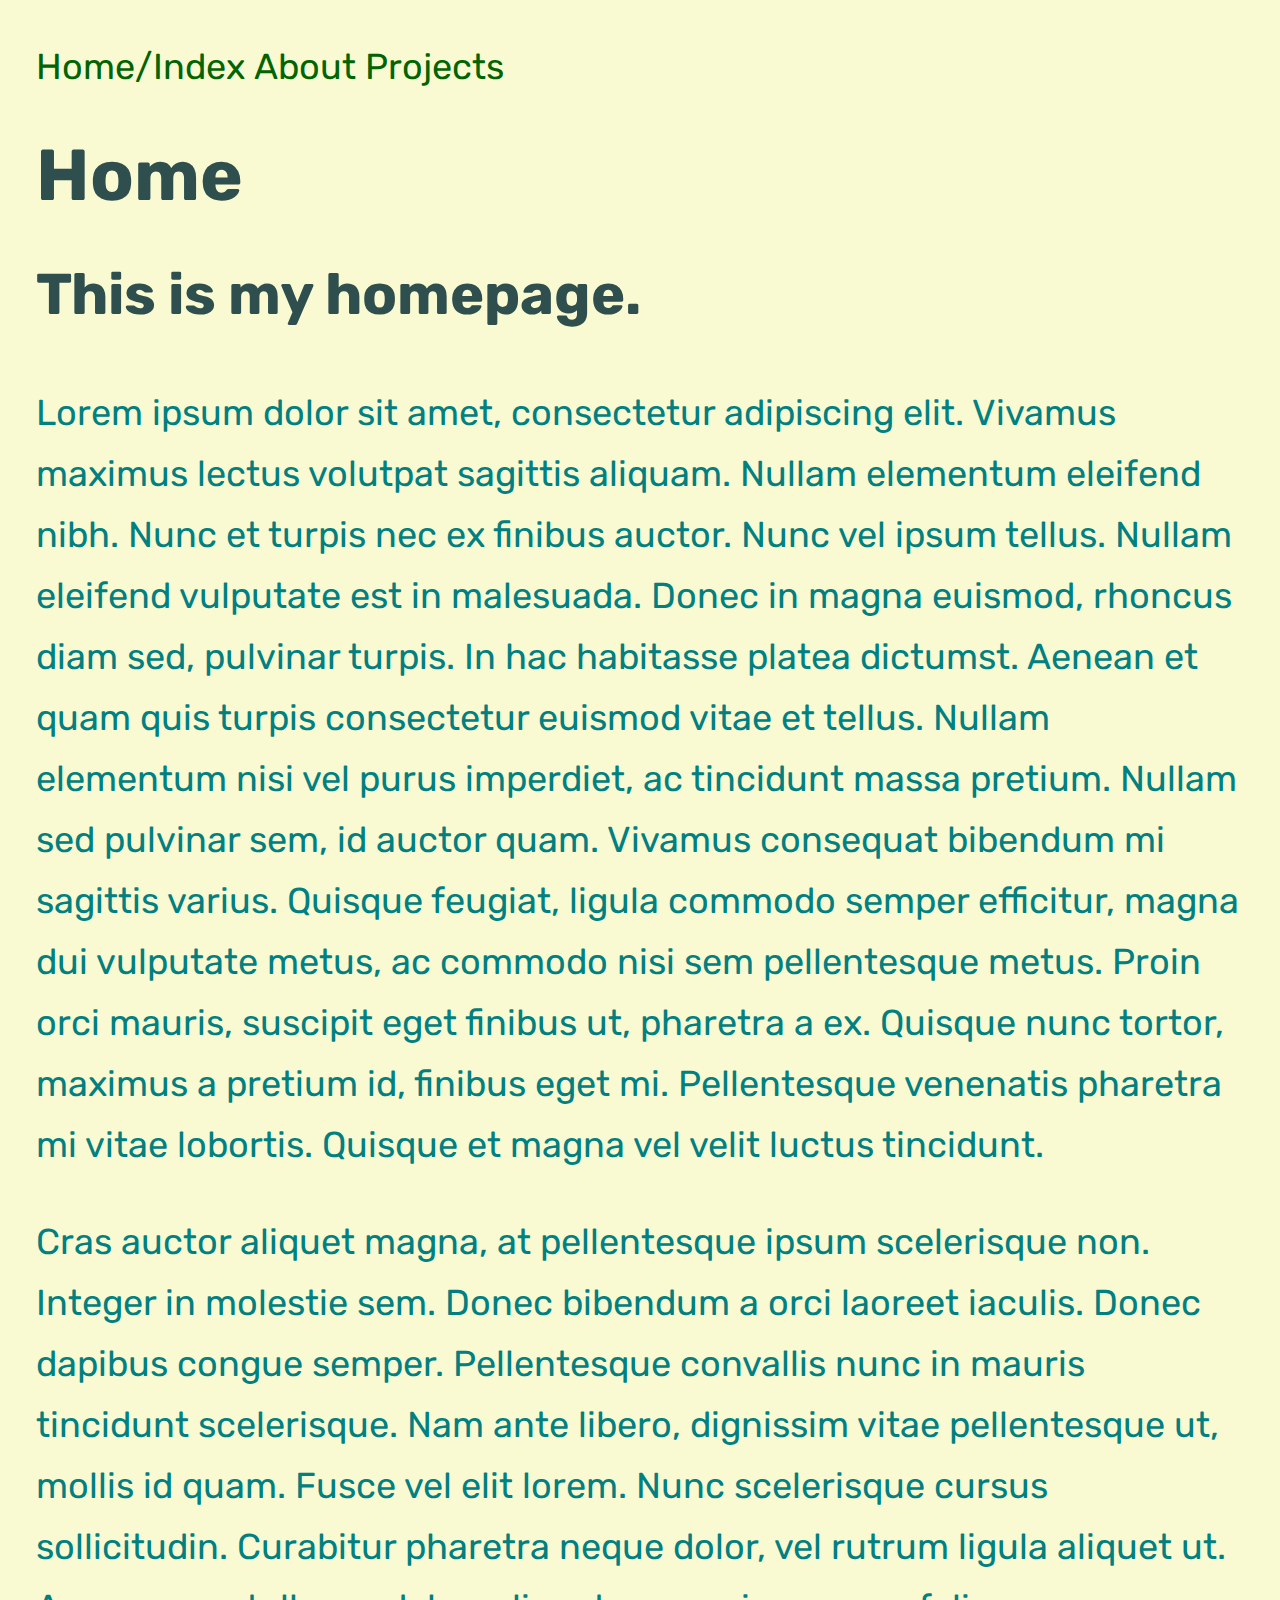
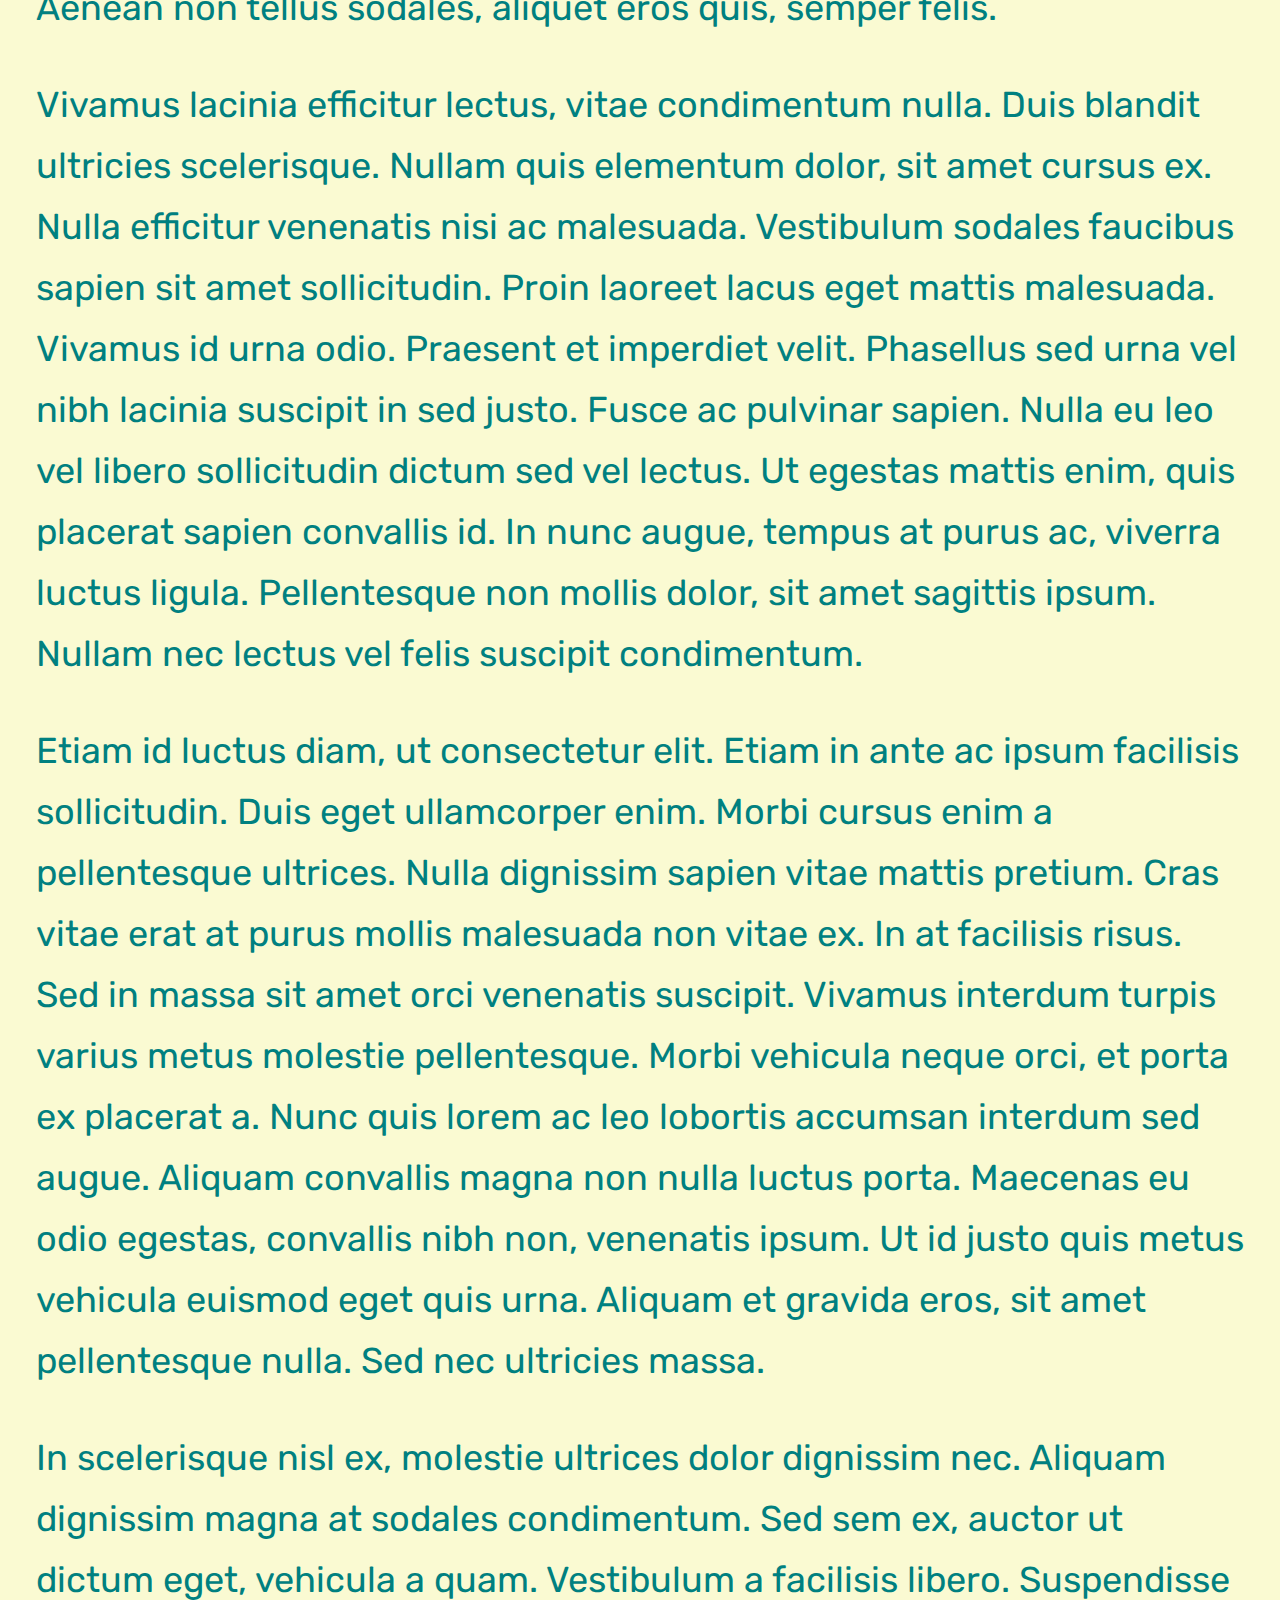
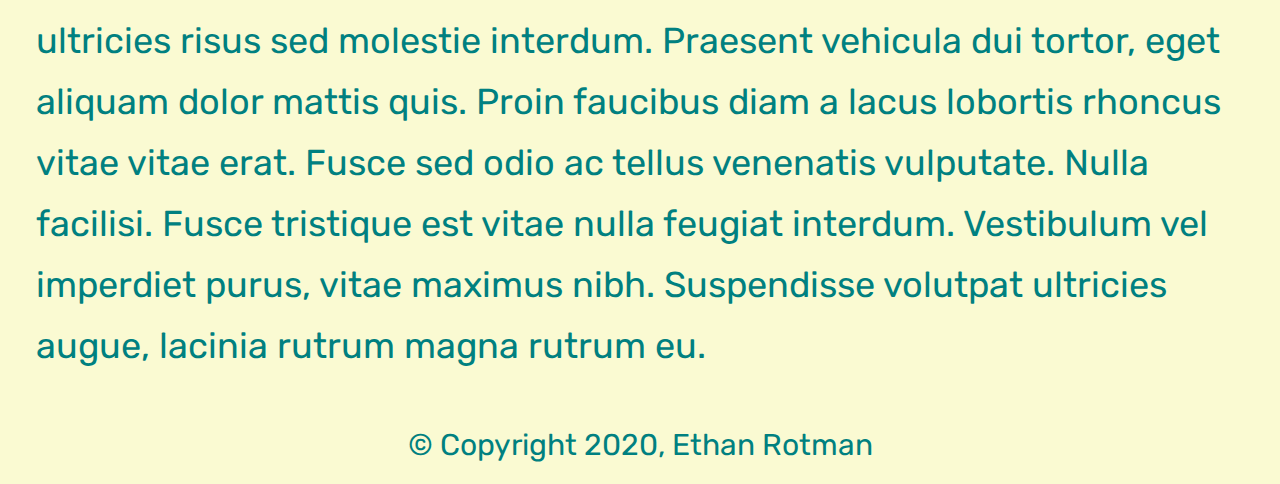
<file: index.html>
<!DOCTYPE html>
<html lang="en">
<head>
    <meta charset="UTF-8">
    <title>Home</title>
    <link href="css/style.css" rel="stylesheet" type="text/css">
    <link href="https://fonts.googleapis.com/css2?family=Rubik:wght@400;500;700;900&display=swap&effect=anaglyph" rel="stylesheet">
</head>
<body>
    <div id="wrapper">
        <header>
            <menu>
                <li><a href="index.html">Home/Index</a></li>
                <li><a href="about.html">About</a></li>
                <li><a href="projects/index.html">Projects</a></li>
            </menu>
        </header>
        <main>
            <h1>Home</h1>
            <h3>
                This is my homepage.
            </h3>
            <p>
                Lorem ipsum dolor sit amet, consectetur adipiscing elit. Vivamus maximus lectus volutpat sagittis aliquam.
                Nullam elementum eleifend nibh. Nunc et turpis nec ex finibus auctor. Nunc vel ipsum tellus. Nullam eleifend
                vulputate est in malesuada. Donec in magna euismod, rhoncus diam sed, pulvinar turpis. In hac habitasse platea
                dictumst. Aenean et quam quis turpis consectetur euismod vitae et tellus. Nullam elementum nisi vel purus
                imperdiet, ac tincidunt massa pretium. Nullam sed pulvinar sem, id auctor quam. Vivamus consequat bibendum mi
                sagittis varius. Quisque feugiat, ligula commodo semper efficitur, magna dui vulputate metus, ac commodo nisi
                sem pellentesque metus. Proin orci mauris, suscipit eget finibus ut, pharetra a ex. Quisque nunc tortor, maximus
                a pretium id, finibus eget mi. Pellentesque venenatis pharetra mi vitae lobortis. Quisque et magna vel velit
                luctus tincidunt.
            </p>
            <p>
                Cras auctor aliquet magna, at pellentesque ipsum scelerisque non. Integer in molestie sem. Donec bibendum a orci
                laoreet iaculis. Donec dapibus congue semper. Pellentesque convallis nunc in mauris tincidunt scelerisque. Nam
                ante libero, dignissim vitae pellentesque ut, mollis id quam. Fusce vel elit lorem. Nunc scelerisque cursus
                sollicitudin. Curabitur pharetra neque dolor, vel rutrum ligula aliquet ut. Aenean non tellus sodales, aliquet
                eros quis, semper felis.
            </p>
            <p>
                Vivamus lacinia efficitur lectus, vitae condimentum nulla. Duis blandit ultricies scelerisque. Nullam quis
                elementum dolor, sit amet cursus ex. Nulla efficitur venenatis nisi ac malesuada. Vestibulum sodales faucibus
                sapien sit amet sollicitudin. Proin laoreet lacus eget mattis malesuada. Vivamus id urna odio. Praesent et
                imperdiet velit. Phasellus sed urna vel nibh lacinia suscipit in sed justo. Fusce ac pulvinar sapien. Nulla eu
                leo vel libero sollicitudin dictum sed vel lectus. Ut egestas mattis enim, quis placerat sapien convallis id. In
                nunc augue, tempus at purus ac, viverra luctus ligula. Pellentesque non mollis dolor, sit amet sagittis ipsum.
                Nullam nec lectus vel felis suscipit condimentum.
            </p>
            <p>
                Etiam id luctus diam, ut consectetur elit. Etiam in ante ac ipsum facilisis sollicitudin. Duis eget ullamcorper
                enim. Morbi cursus enim a pellentesque ultrices. Nulla dignissim sapien vitae mattis pretium. Cras vitae erat at
                purus mollis malesuada non vitae ex. In at facilisis risus. Sed in massa sit amet orci venenatis suscipit.
                Vivamus interdum turpis varius metus molestie pellentesque. Morbi vehicula neque orci, et porta ex placerat a.
                Nunc quis lorem ac leo lobortis accumsan interdum sed augue. Aliquam convallis magna non nulla luctus porta.
                Maecenas eu odio egestas, convallis nibh non, venenatis ipsum. Ut id justo quis metus vehicula euismod eget quis
                urna. Aliquam et gravida eros, sit amet pellentesque nulla. Sed nec ultricies massa.
            </p>
            <p>
                In scelerisque nisl ex, molestie ultrices dolor dignissim nec. Aliquam dignissim magna at sodales condimentum.
                Sed sem ex, auctor ut dictum eget, vehicula a quam. Vestibulum a facilisis libero. Suspendisse ultricies risus
                sed molestie interdum. Praesent vehicula dui tortor, eget aliquam dolor mattis quis. Proin faucibus diam a lacus
                lobortis rhoncus vitae vitae erat. Fusce sed odio ac tellus venenatis vulputate. Nulla facilisi. Fusce tristique
                est vitae nulla feugiat interdum. Vestibulum vel imperdiet purus, vitae maximus nibh. Suspendisse volutpat
                ultricies augue, lacinia rutrum magna rutrum eu.
            </p>
        </main>
        <footer>
            <small>&copy; Copyright 2020, Ethan Rotman</small>
        </footer>
    </div>
</body>
</html>
</file>
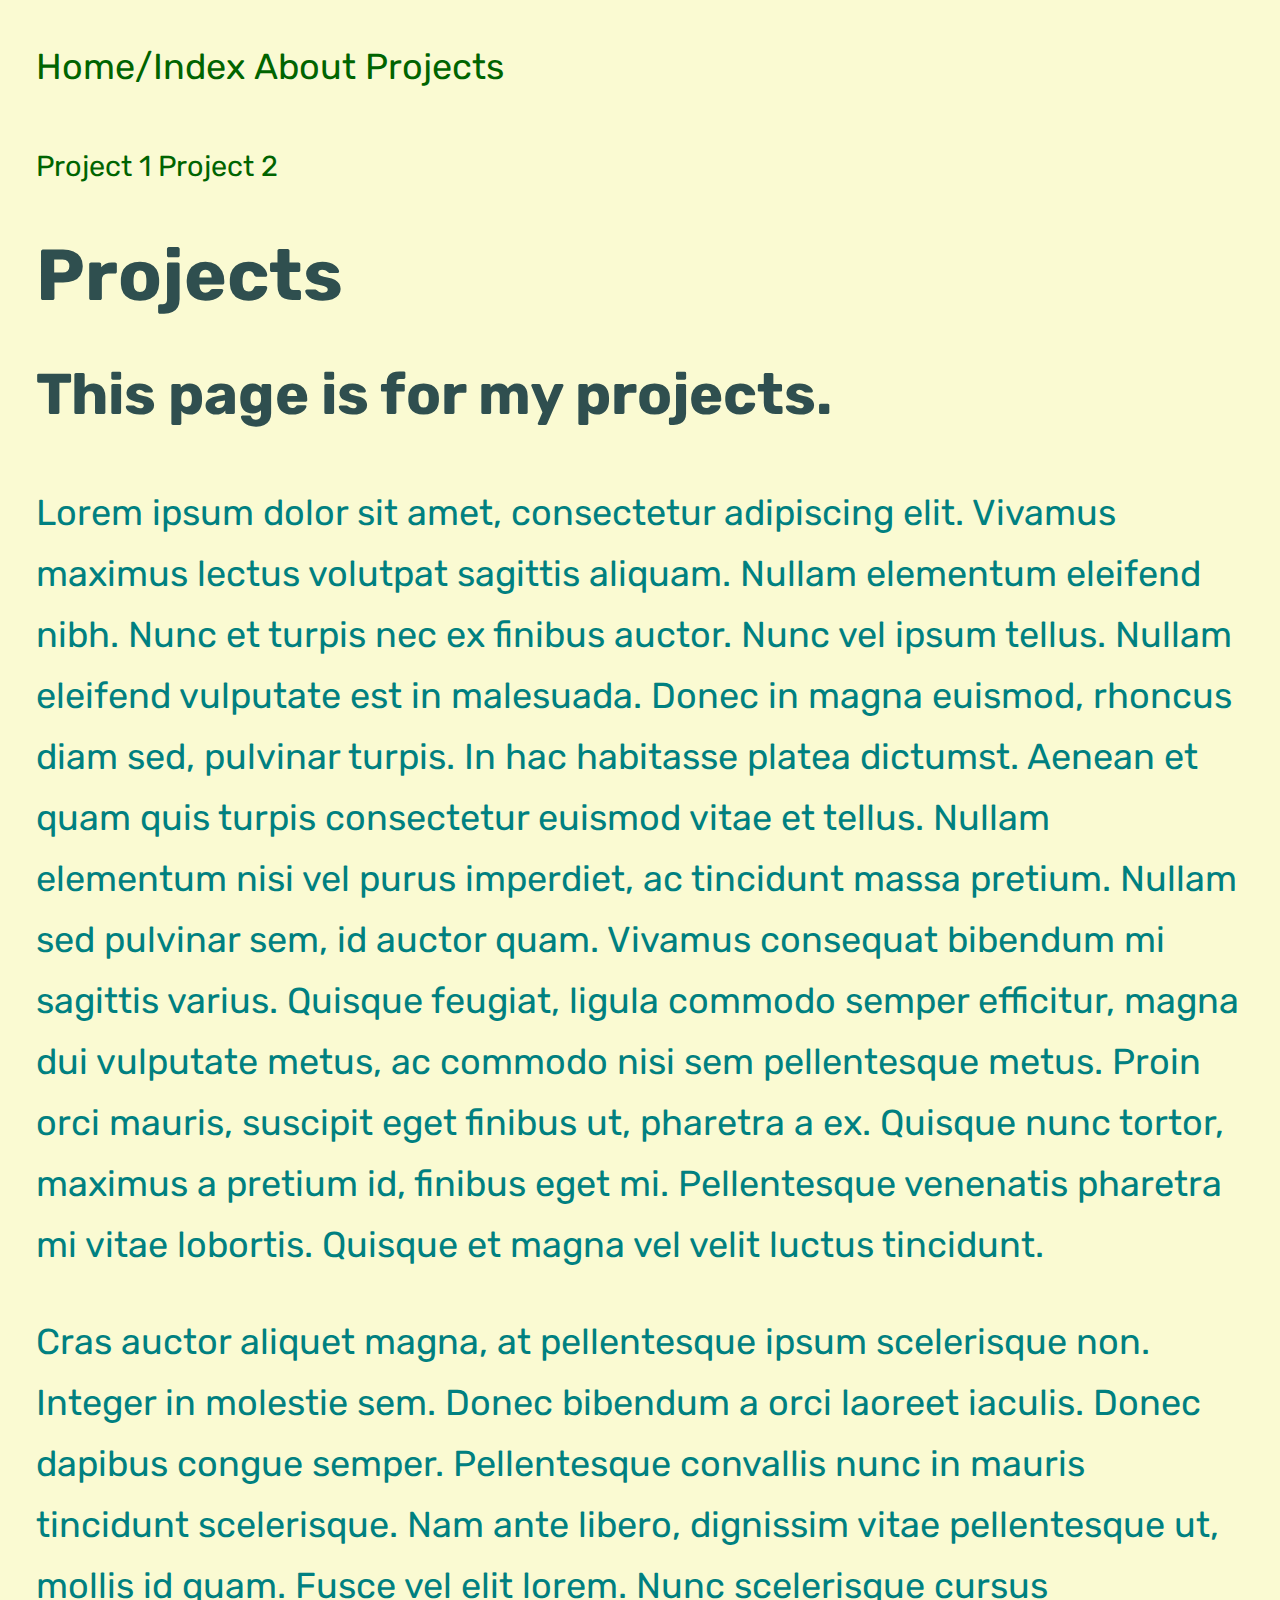
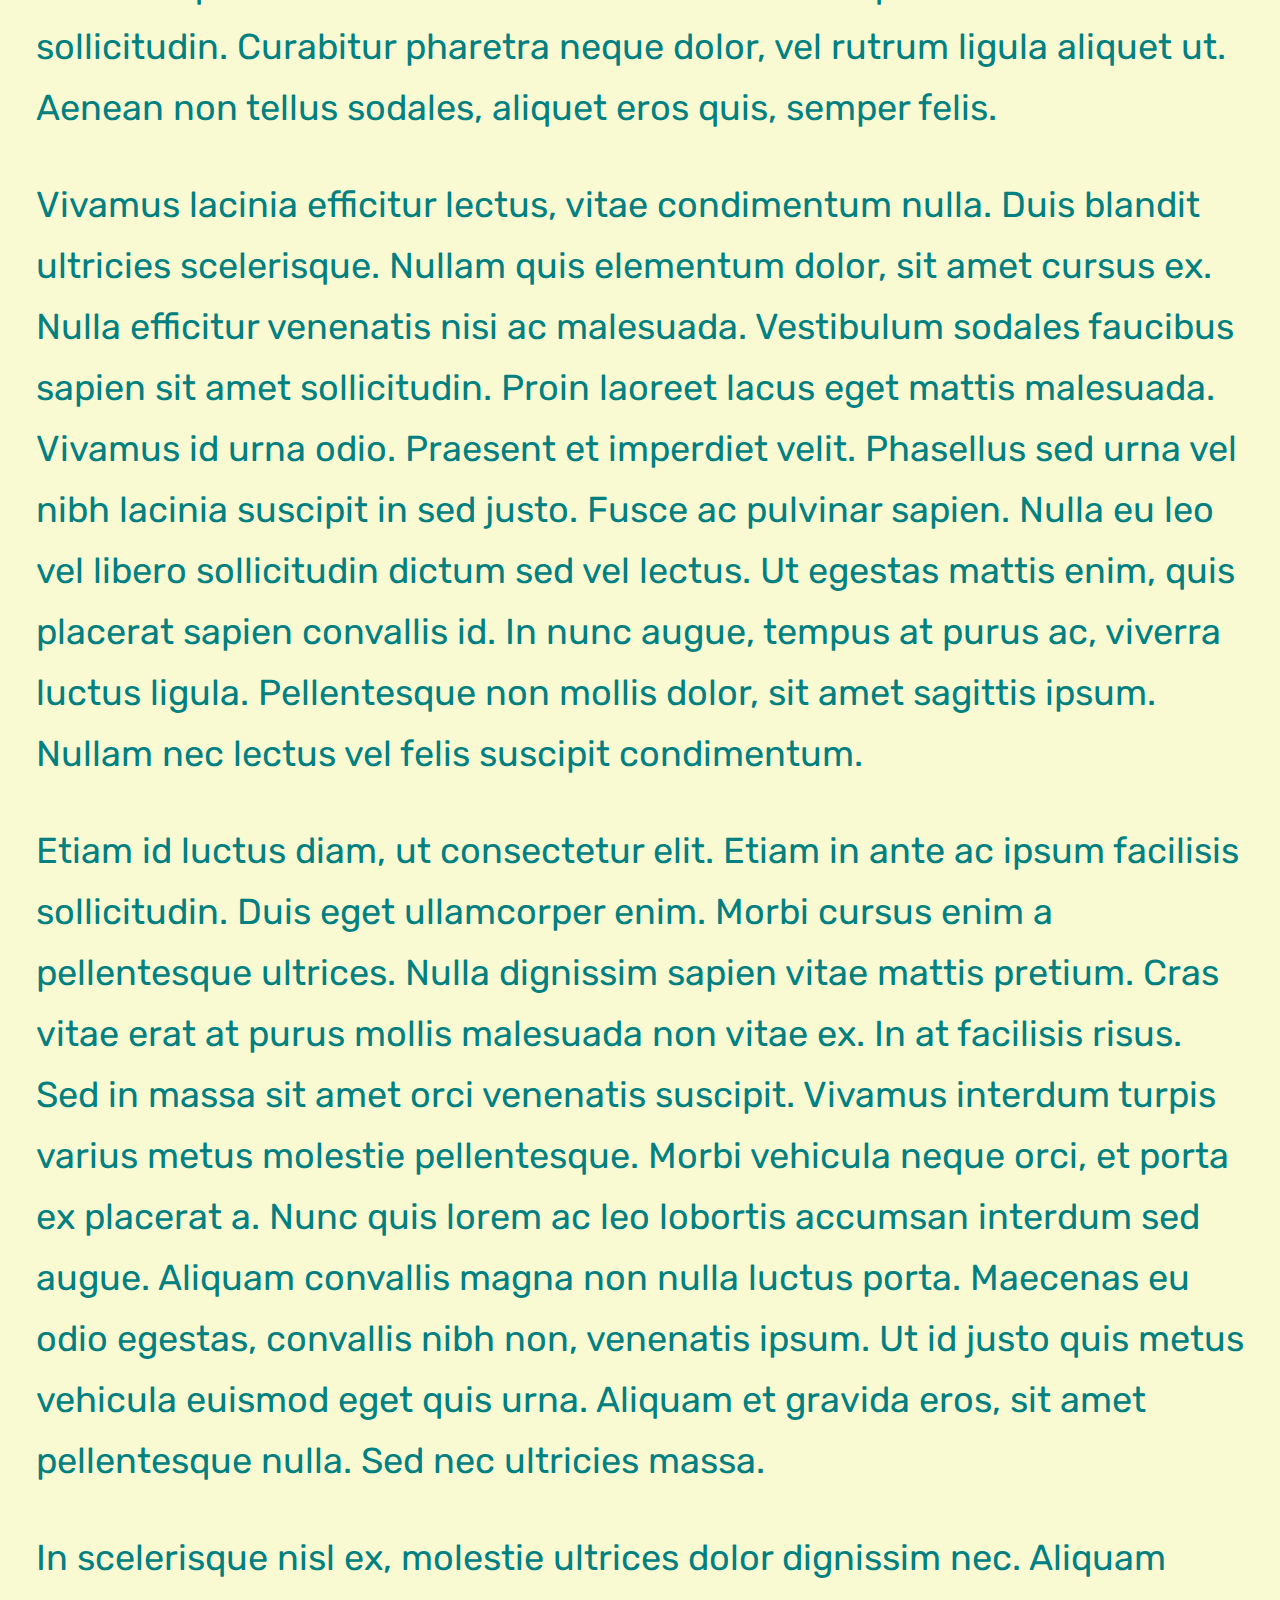
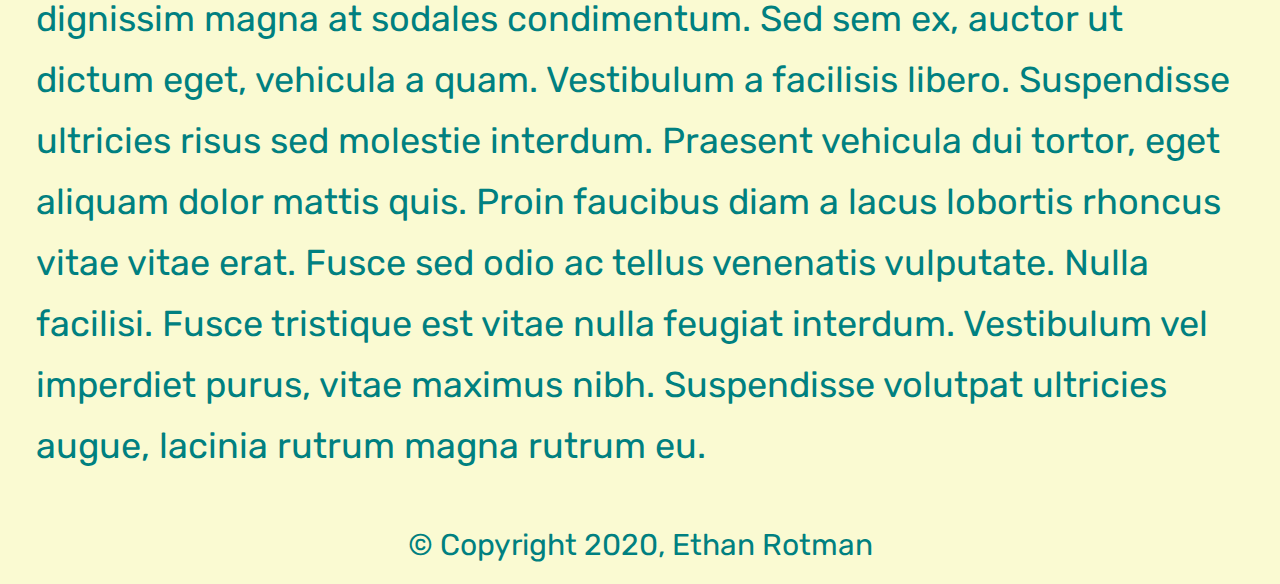
<file: projects/index.html>
<!DOCTYPE html>
<html lang="en">
<head>
    <meta charset="UTF-8">
    <title>Projects</title>
    <link href="../css/style.css" rel="stylesheet" type="text/css">
    <link href="https://fonts.googleapis.com/css2?family=Rubik:wght@400;500;700;900&display=swap" rel="stylesheet">
</head>
<body>
    <div id="wrapper">
        <header>
            <menu>
                <li><a href="../index.html">Home/Index</a></li>
                <li><a href="../about.html">About</a></li>
                <li><a href="index.html">Projects</a></li>
            </menu>
            <menu2>
                <li><a href="project1.html">Project 1</a></li>
                <li><a href="project2.html">Project 2</a></li>
            </menu2>
        </header>
        <main>
            <h1>Projects</h1>
            <h3>
                This page is for my projects.
            </h3>
            <p>
                Lorem ipsum dolor sit amet, consectetur adipiscing elit. Vivamus maximus lectus volutpat sagittis aliquam.
                Nullam elementum eleifend nibh. Nunc et turpis nec ex finibus auctor. Nunc vel ipsum tellus. Nullam eleifend
                vulputate est in malesuada. Donec in magna euismod, rhoncus diam sed, pulvinar turpis. In hac habitasse platea
                dictumst. Aenean et quam quis turpis consectetur euismod vitae et tellus. Nullam elementum nisi vel purus
                imperdiet, ac tincidunt massa pretium. Nullam sed pulvinar sem, id auctor quam. Vivamus consequat bibendum mi
                sagittis varius. Quisque feugiat, ligula commodo semper efficitur, magna dui vulputate metus, ac commodo nisi
                sem pellentesque metus. Proin orci mauris, suscipit eget finibus ut, pharetra a ex. Quisque nunc tortor, maximus
                a pretium id, finibus eget mi. Pellentesque venenatis pharetra mi vitae lobortis. Quisque et magna vel velit
                luctus tincidunt.
            </p>
            <p>
                Cras auctor aliquet magna, at pellentesque ipsum scelerisque non. Integer in molestie sem. Donec bibendum a orci
                laoreet iaculis. Donec dapibus congue semper. Pellentesque convallis nunc in mauris tincidunt scelerisque. Nam
                ante libero, dignissim vitae pellentesque ut, mollis id quam. Fusce vel elit lorem. Nunc scelerisque cursus
                sollicitudin. Curabitur pharetra neque dolor, vel rutrum ligula aliquet ut. Aenean non tellus sodales, aliquet
                eros quis, semper felis.
            </p>
            <p>
                Vivamus lacinia efficitur lectus, vitae condimentum nulla. Duis blandit ultricies scelerisque. Nullam quis
                elementum dolor, sit amet cursus ex. Nulla efficitur venenatis nisi ac malesuada. Vestibulum sodales faucibus
                sapien sit amet sollicitudin. Proin laoreet lacus eget mattis malesuada. Vivamus id urna odio. Praesent et
                imperdiet velit. Phasellus sed urna vel nibh lacinia suscipit in sed justo. Fusce ac pulvinar sapien. Nulla eu
                leo vel libero sollicitudin dictum sed vel lectus. Ut egestas mattis enim, quis placerat sapien convallis id. In
                nunc augue, tempus at purus ac, viverra luctus ligula. Pellentesque non mollis dolor, sit amet sagittis ipsum.
                Nullam nec lectus vel felis suscipit condimentum.
            </p>
            <p>
                Etiam id luctus diam, ut consectetur elit. Etiam in ante ac ipsum facilisis sollicitudin. Duis eget ullamcorper
                enim. Morbi cursus enim a pellentesque ultrices. Nulla dignissim sapien vitae mattis pretium. Cras vitae erat at
                purus mollis malesuada non vitae ex. In at facilisis risus. Sed in massa sit amet orci venenatis suscipit.
                Vivamus interdum turpis varius metus molestie pellentesque. Morbi vehicula neque orci, et porta ex placerat a.
                Nunc quis lorem ac leo lobortis accumsan interdum sed augue. Aliquam convallis magna non nulla luctus porta.
                Maecenas eu odio egestas, convallis nibh non, venenatis ipsum. Ut id justo quis metus vehicula euismod eget quis
                urna. Aliquam et gravida eros, sit amet pellentesque nulla. Sed nec ultricies massa.
            </p>
            <p>
                In scelerisque nisl ex, molestie ultrices dolor dignissim nec. Aliquam dignissim magna at sodales condimentum.
                Sed sem ex, auctor ut dictum eget, vehicula a quam. Vestibulum a facilisis libero. Suspendisse ultricies risus
                sed molestie interdum. Praesent vehicula dui tortor, eget aliquam dolor mattis quis. Proin faucibus diam a lacus
                lobortis rhoncus vitae vitae erat. Fusce sed odio ac tellus venenatis vulputate. Nulla facilisi. Fusce tristique
                est vitae nulla feugiat interdum. Vestibulum vel imperdiet purus, vitae maximus nibh. Suspendisse volutpat
                ultricies augue, lacinia rutrum magna rutrum eu.
            </p>
        </main>
        <footer>
            <small>&copy; Copyright 2020, Ethan Rotman</small>
        </footer>
    </div>
</body>
</html>
</file>
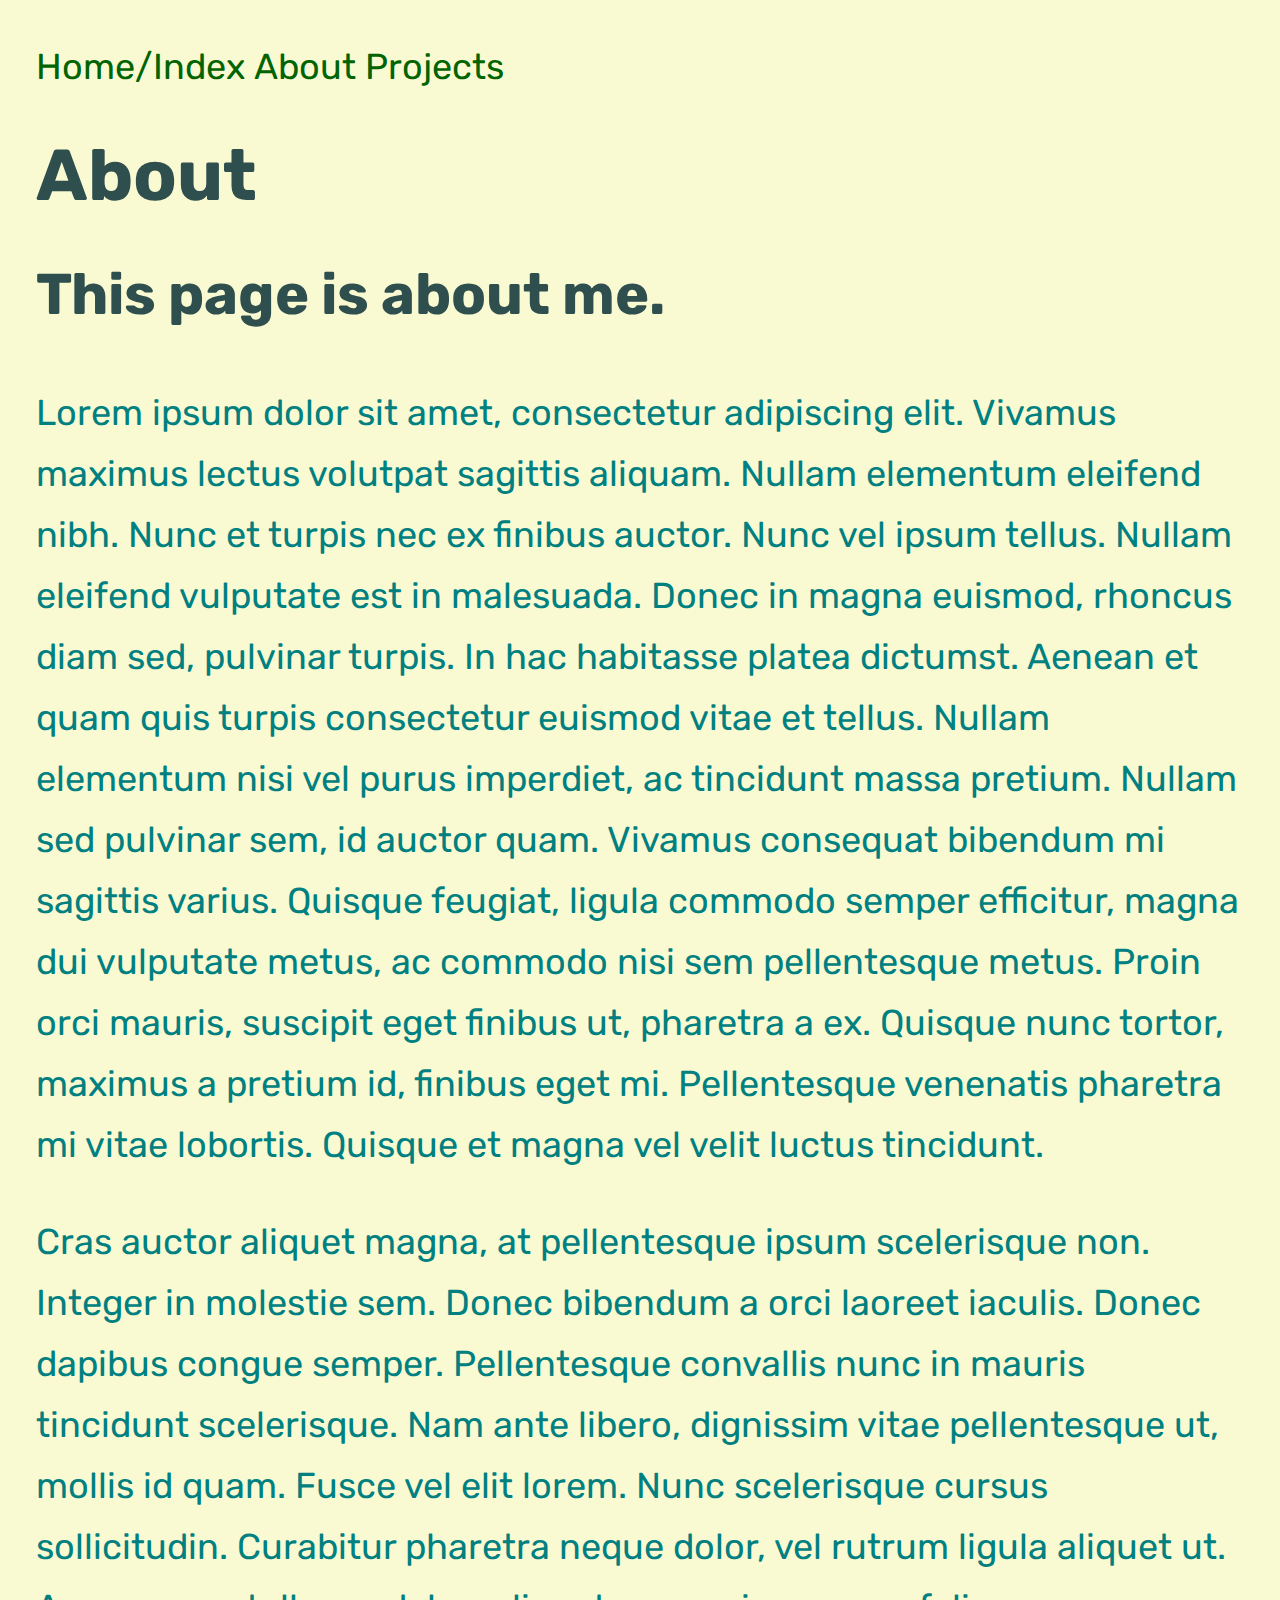
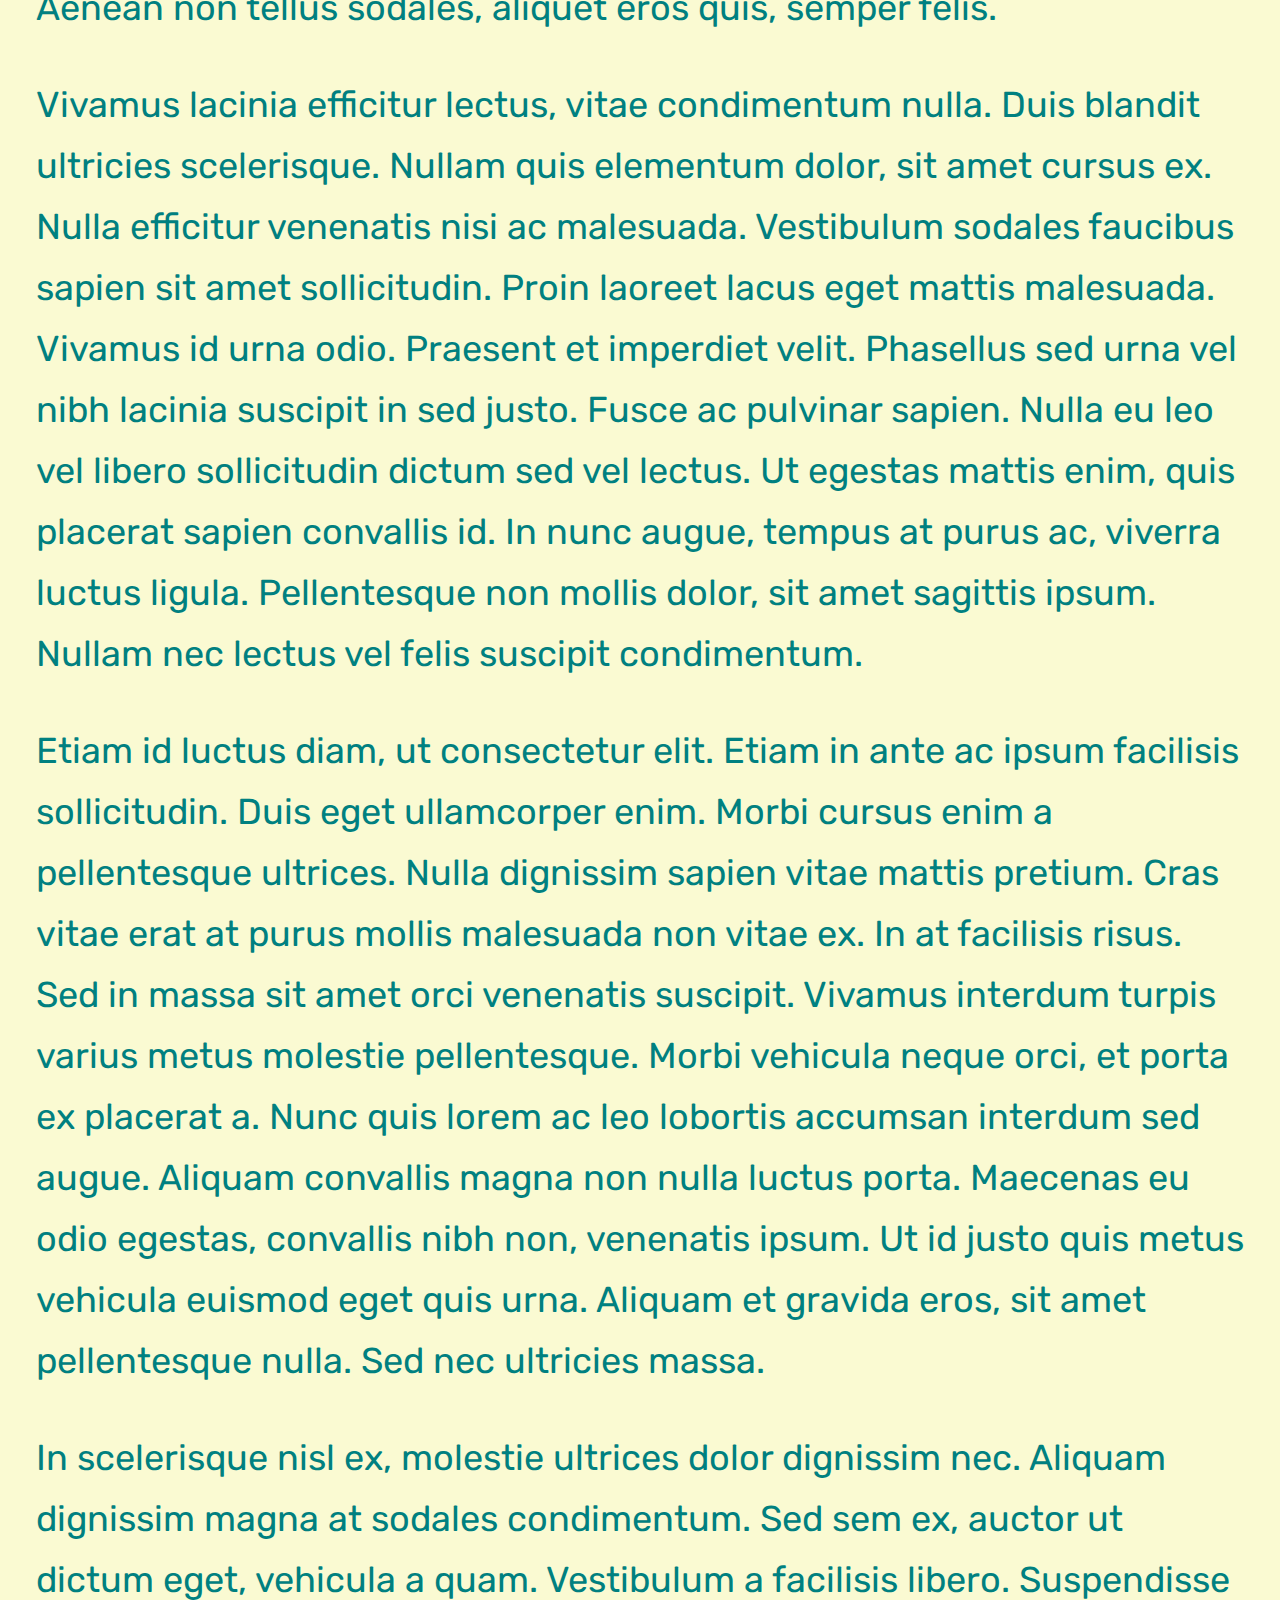
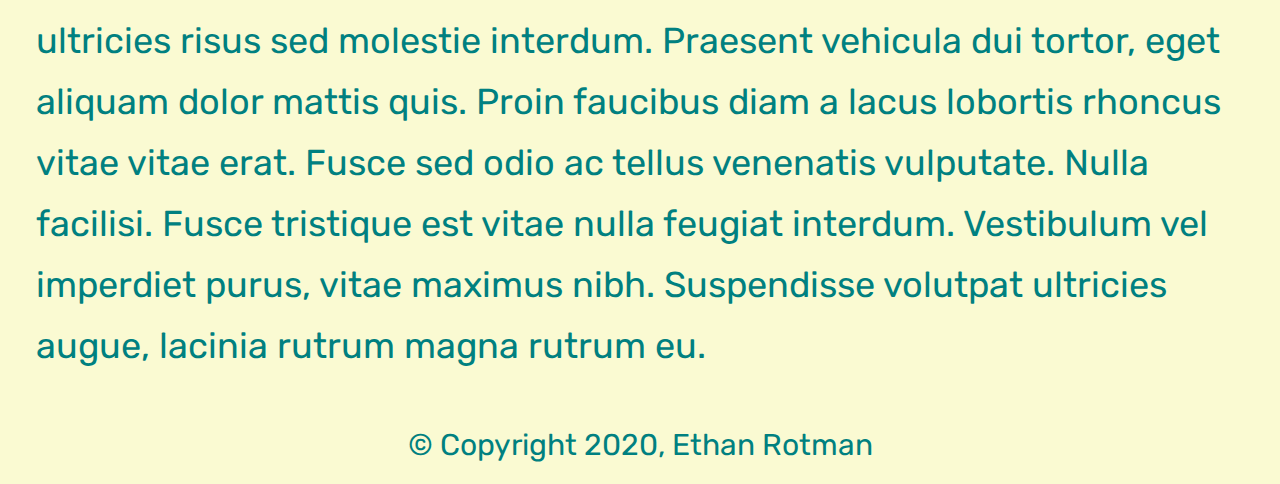
<file: about.html>
<!DOCTYPE html>
<html lang="en">
<head>
    <meta charset="UTF-8">
    <title>About</title>
    <link href="css/style.css" rel="stylesheet" type="text/css">
    <link href="https://fonts.googleapis.com/css2?family=Rubik:wght@400;500;700;900&display=swap" rel="stylesheet">
</head>
<body>
<div id="wrapper">
    <header>
        <menu>
            <li><a href="index.html">Home/Index</a></li>
            <li><a href="about.html">About</a></li>
            <li><a href="projects/index.html">Projects</a></li>
        </menu>
    </header>
    <main>
        <h1>About</h1>
        <h3>
            This page is about me.
        </h3>
        <p>
            Lorem ipsum dolor sit amet, consectetur adipiscing elit. Vivamus maximus lectus volutpat sagittis aliquam.
            Nullam elementum eleifend nibh. Nunc et turpis nec ex finibus auctor. Nunc vel ipsum tellus. Nullam eleifend
            vulputate est in malesuada. Donec in magna euismod, rhoncus diam sed, pulvinar turpis. In hac habitasse platea
            dictumst. Aenean et quam quis turpis consectetur euismod vitae et tellus. Nullam elementum nisi vel purus
            imperdiet, ac tincidunt massa pretium. Nullam sed pulvinar sem, id auctor quam. Vivamus consequat bibendum mi
            sagittis varius. Quisque feugiat, ligula commodo semper efficitur, magna dui vulputate metus, ac commodo nisi
            sem pellentesque metus. Proin orci mauris, suscipit eget finibus ut, pharetra a ex. Quisque nunc tortor, maximus
            a pretium id, finibus eget mi. Pellentesque venenatis pharetra mi vitae lobortis. Quisque et magna vel velit
            luctus tincidunt.
        </p>
        <p>
            Cras auctor aliquet magna, at pellentesque ipsum scelerisque non. Integer in molestie sem. Donec bibendum a orci
            laoreet iaculis. Donec dapibus congue semper. Pellentesque convallis nunc in mauris tincidunt scelerisque. Nam
            ante libero, dignissim vitae pellentesque ut, mollis id quam. Fusce vel elit lorem. Nunc scelerisque cursus
            sollicitudin. Curabitur pharetra neque dolor, vel rutrum ligula aliquet ut. Aenean non tellus sodales, aliquet
            eros quis, semper felis.
        </p>
        <p>
            Vivamus lacinia efficitur lectus, vitae condimentum nulla. Duis blandit ultricies scelerisque. Nullam quis
            elementum dolor, sit amet cursus ex. Nulla efficitur venenatis nisi ac malesuada. Vestibulum sodales faucibus
            sapien sit amet sollicitudin. Proin laoreet lacus eget mattis malesuada. Vivamus id urna odio. Praesent et
            imperdiet velit. Phasellus sed urna vel nibh lacinia suscipit in sed justo. Fusce ac pulvinar sapien. Nulla eu
            leo vel libero sollicitudin dictum sed vel lectus. Ut egestas mattis enim, quis placerat sapien convallis id. In
            nunc augue, tempus at purus ac, viverra luctus ligula. Pellentesque non mollis dolor, sit amet sagittis ipsum.
            Nullam nec lectus vel felis suscipit condimentum.
        </p>
        <p>
            Etiam id luctus diam, ut consectetur elit. Etiam in ante ac ipsum facilisis sollicitudin. Duis eget ullamcorper
            enim. Morbi cursus enim a pellentesque ultrices. Nulla dignissim sapien vitae mattis pretium. Cras vitae erat at
            purus mollis malesuada non vitae ex. In at facilisis risus. Sed in massa sit amet orci venenatis suscipit.
            Vivamus interdum turpis varius metus molestie pellentesque. Morbi vehicula neque orci, et porta ex placerat a.
            Nunc quis lorem ac leo lobortis accumsan interdum sed augue. Aliquam convallis magna non nulla luctus porta.
            Maecenas eu odio egestas, convallis nibh non, venenatis ipsum. Ut id justo quis metus vehicula euismod eget quis
            urna. Aliquam et gravida eros, sit amet pellentesque nulla. Sed nec ultricies massa.
        </p>
        <p>
            In scelerisque nisl ex, molestie ultrices dolor dignissim nec. Aliquam dignissim magna at sodales condimentum.
            Sed sem ex, auctor ut dictum eget, vehicula a quam. Vestibulum a facilisis libero. Suspendisse ultricies risus
            sed molestie interdum. Praesent vehicula dui tortor, eget aliquam dolor mattis quis. Proin faucibus diam a lacus
            lobortis rhoncus vitae vitae erat. Fusce sed odio ac tellus venenatis vulputate. Nulla facilisi. Fusce tristique
            est vitae nulla feugiat interdum. Vestibulum vel imperdiet purus, vitae maximus nibh. Suspendisse volutpat
            ultricies augue, lacinia rutrum magna rutrum eu.
        </p>
    </main>
    <footer>
        <small>&copy; Copyright 2020, Ethan Rotman</small>
    </footer>
</div>
</body>
</html>
</file>
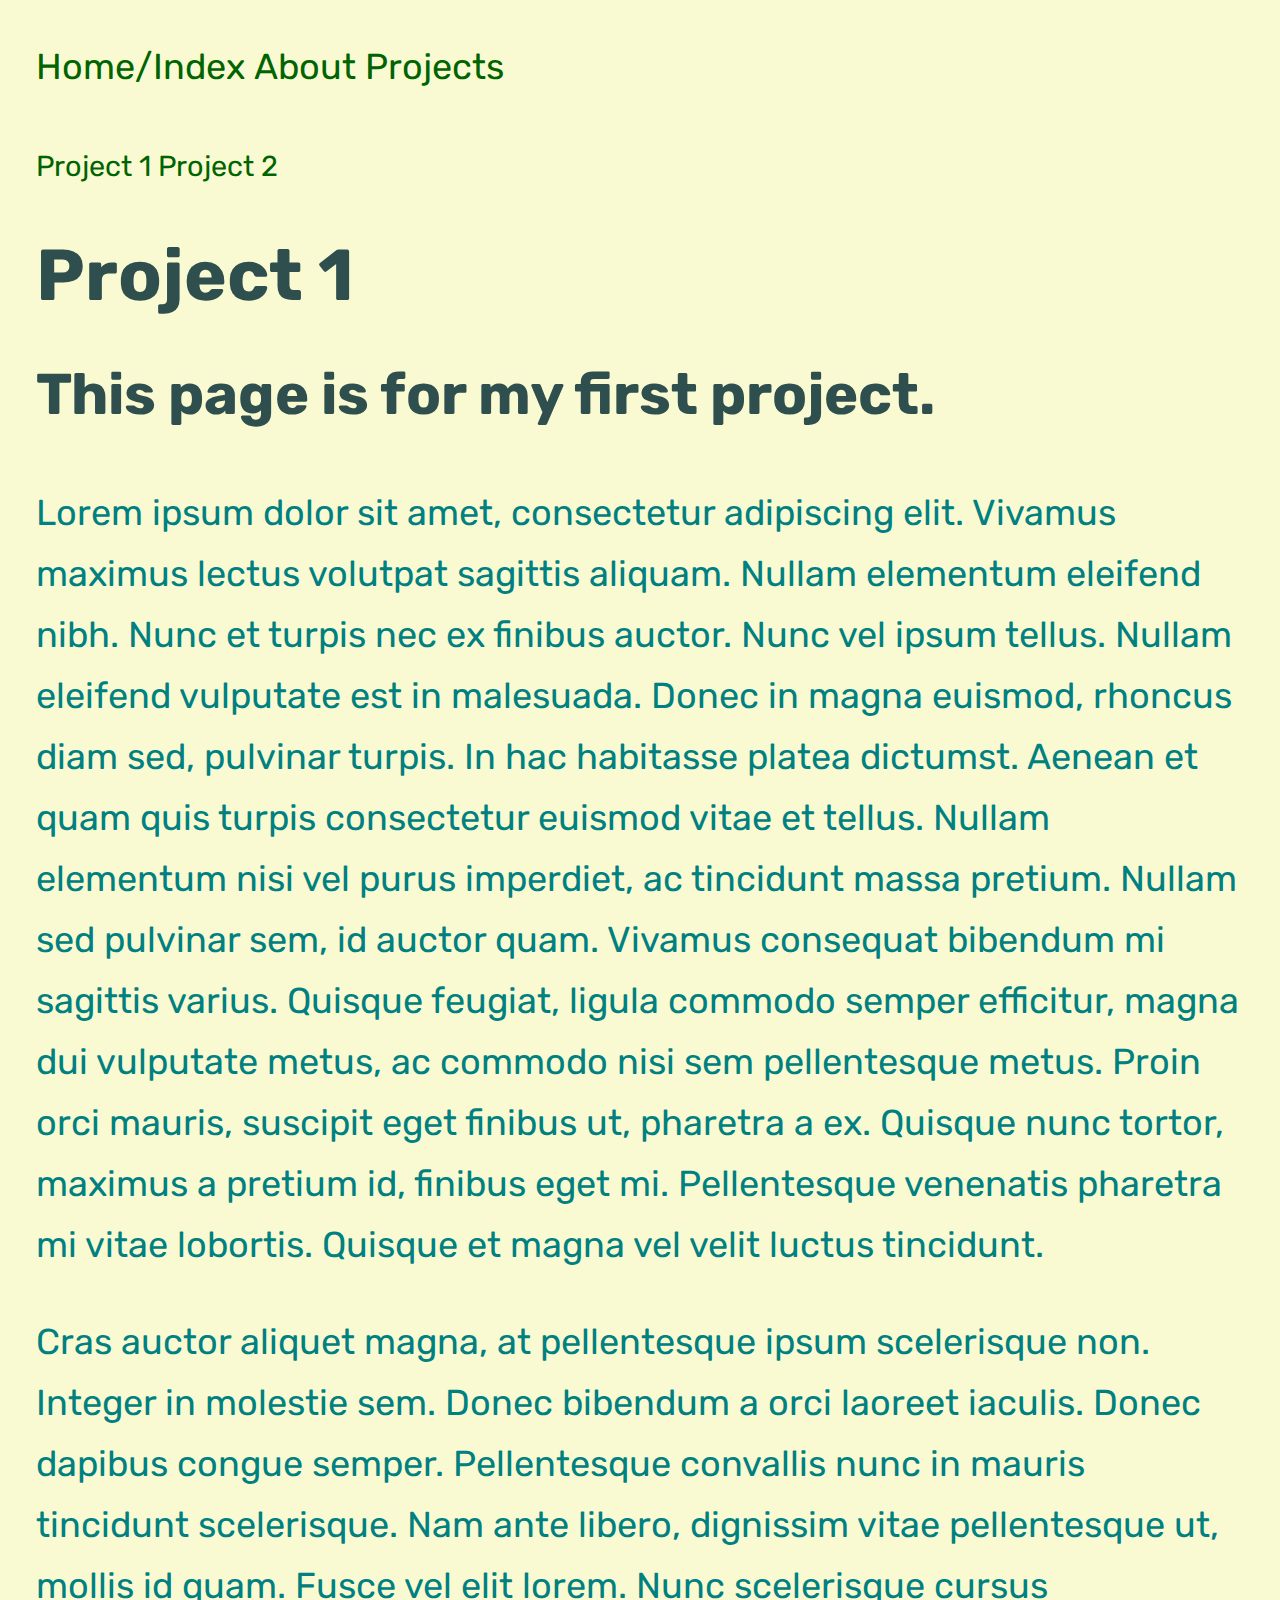
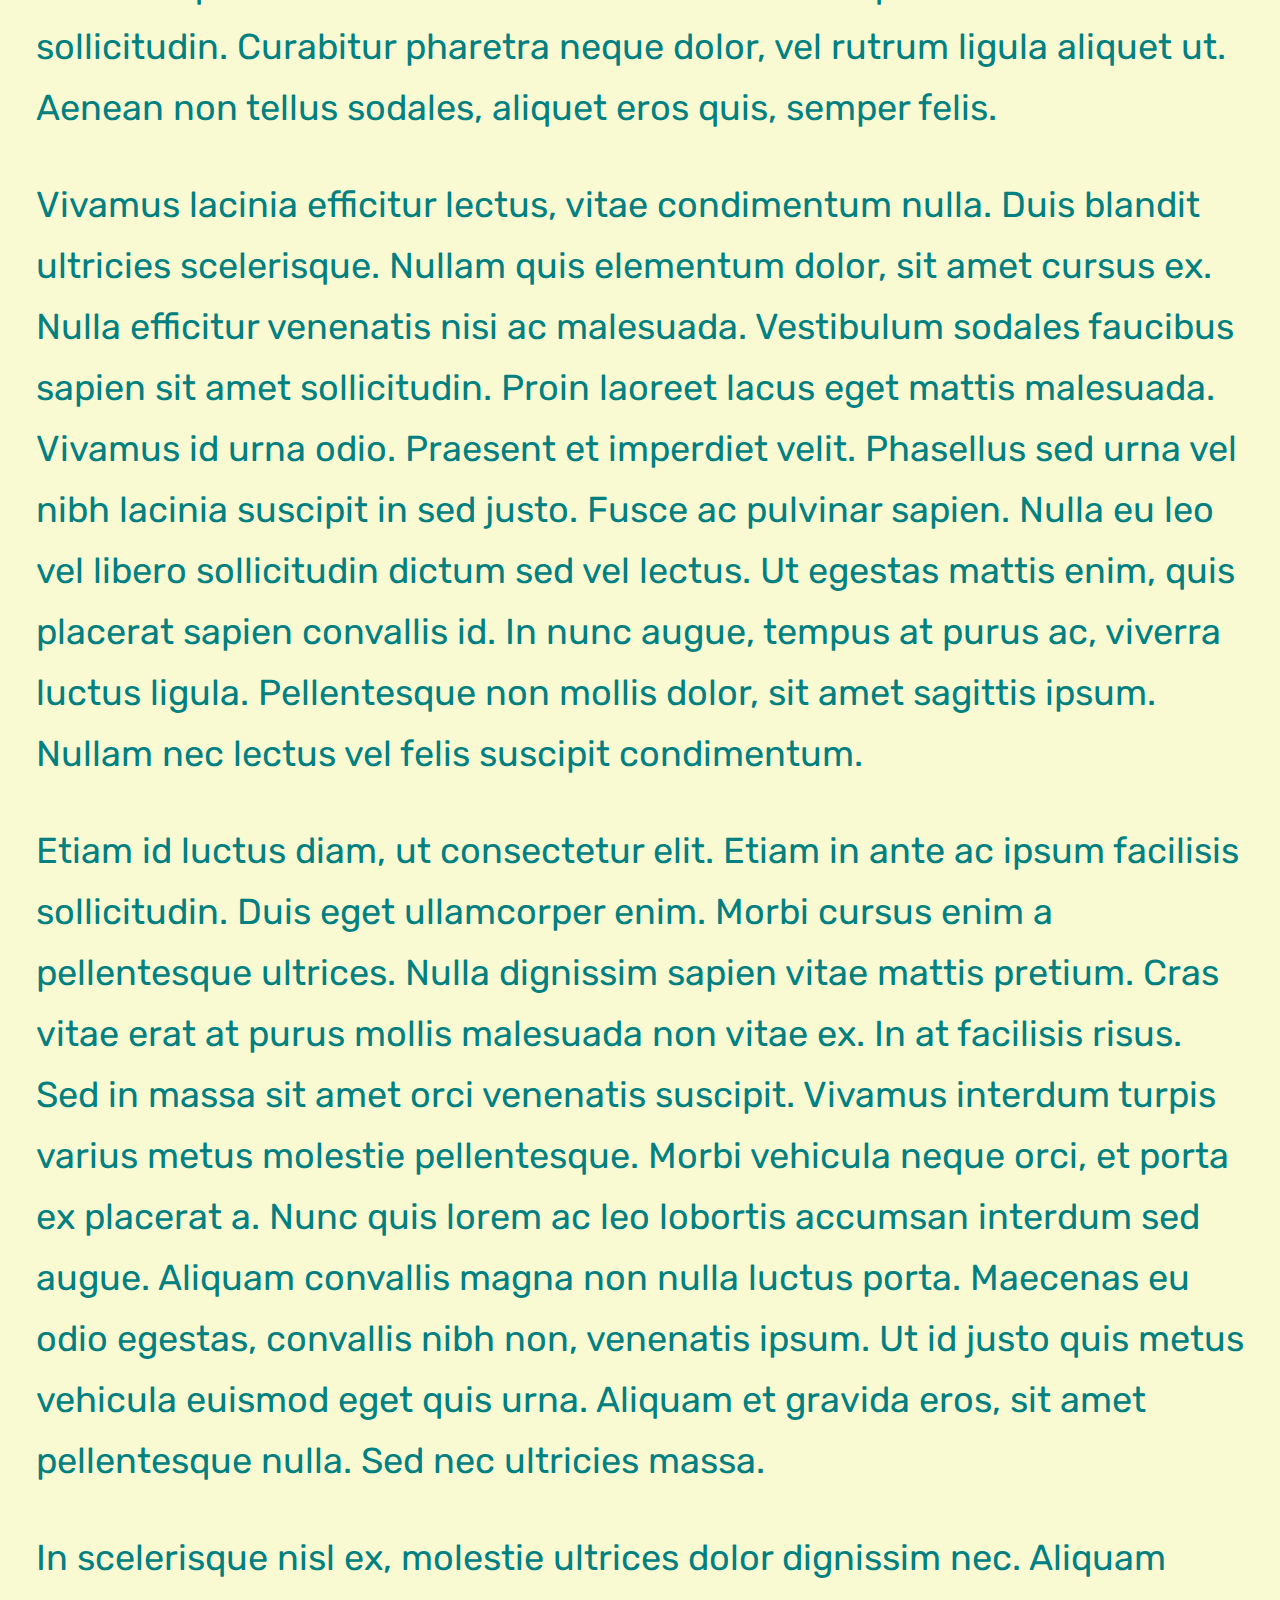
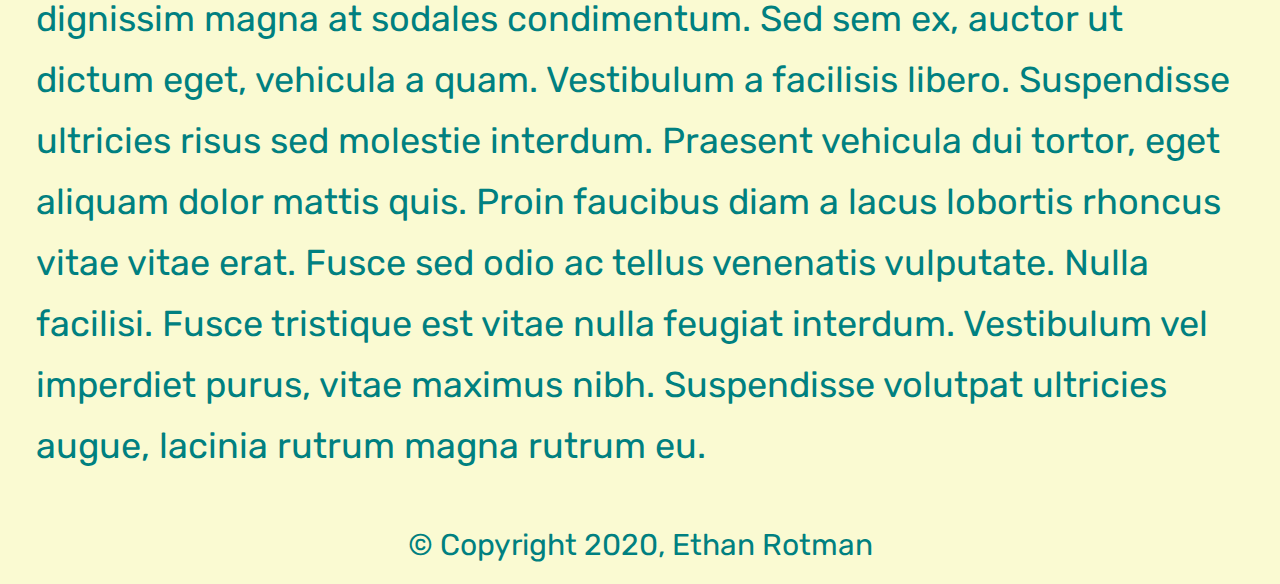
<file: projects/project1.html>
<!DOCTYPE html>
<html lang="en">
<head>
    <meta charset="UTF-8">
    <title>Project 1</title>
    <link href="../css/style.css" rel="stylesheet" type="text/css">
    <link href="https://fonts.googleapis.com/css2?family=Rubik:wght@400;500;700;900&display=swap" rel="stylesheet">
</head>
<body>
    <div id="wrapper">
        <header>
            <menu>
                <li><a href="../index.html">Home/Index</a></li>
                <li><a href="../about.html">About</a></li>
                <li><a href="index.html">Projects</a></li>
            </menu>
            <menu2>
                <li><a href="project1.html">Project 1</a></li>
                <li><a href="project2.html">Project 2</a></li>
            </menu2>
        </header>
        <main>
            <h1>Project 1</h1>
            <h3>
                This page is for my first project.
            </h3>
            <p>
                Lorem ipsum dolor sit amet, consectetur adipiscing elit. Vivamus maximus lectus volutpat sagittis aliquam.
                Nullam elementum eleifend nibh. Nunc et turpis nec ex finibus auctor. Nunc vel ipsum tellus. Nullam eleifend
                vulputate est in malesuada. Donec in magna euismod, rhoncus diam sed, pulvinar turpis. In hac habitasse platea
                dictumst. Aenean et quam quis turpis consectetur euismod vitae et tellus. Nullam elementum nisi vel purus
                imperdiet, ac tincidunt massa pretium. Nullam sed pulvinar sem, id auctor quam. Vivamus consequat bibendum mi
                sagittis varius. Quisque feugiat, ligula commodo semper efficitur, magna dui vulputate metus, ac commodo nisi
                sem pellentesque metus. Proin orci mauris, suscipit eget finibus ut, pharetra a ex. Quisque nunc tortor, maximus
                a pretium id, finibus eget mi. Pellentesque venenatis pharetra mi vitae lobortis. Quisque et magna vel velit
                luctus tincidunt.
            </p>
            <p>
                Cras auctor aliquet magna, at pellentesque ipsum scelerisque non. Integer in molestie sem. Donec bibendum a orci
                laoreet iaculis. Donec dapibus congue semper. Pellentesque convallis nunc in mauris tincidunt scelerisque. Nam
                ante libero, dignissim vitae pellentesque ut, mollis id quam. Fusce vel elit lorem. Nunc scelerisque cursus
                sollicitudin. Curabitur pharetra neque dolor, vel rutrum ligula aliquet ut. Aenean non tellus sodales, aliquet
                eros quis, semper felis.
            </p>
            <p>
                Vivamus lacinia efficitur lectus, vitae condimentum nulla. Duis blandit ultricies scelerisque. Nullam quis
                elementum dolor, sit amet cursus ex. Nulla efficitur venenatis nisi ac malesuada. Vestibulum sodales faucibus
                sapien sit amet sollicitudin. Proin laoreet lacus eget mattis malesuada. Vivamus id urna odio. Praesent et
                imperdiet velit. Phasellus sed urna vel nibh lacinia suscipit in sed justo. Fusce ac pulvinar sapien. Nulla eu
                leo vel libero sollicitudin dictum sed vel lectus. Ut egestas mattis enim, quis placerat sapien convallis id. In
                nunc augue, tempus at purus ac, viverra luctus ligula. Pellentesque non mollis dolor, sit amet sagittis ipsum.
                Nullam nec lectus vel felis suscipit condimentum.
            </p>
            <p>
                Etiam id luctus diam, ut consectetur elit. Etiam in ante ac ipsum facilisis sollicitudin. Duis eget ullamcorper
                enim. Morbi cursus enim a pellentesque ultrices. Nulla dignissim sapien vitae mattis pretium. Cras vitae erat at
                purus mollis malesuada non vitae ex. In at facilisis risus. Sed in massa sit amet orci venenatis suscipit.
                Vivamus interdum turpis varius metus molestie pellentesque. Morbi vehicula neque orci, et porta ex placerat a.
                Nunc quis lorem ac leo lobortis accumsan interdum sed augue. Aliquam convallis magna non nulla luctus porta.
                Maecenas eu odio egestas, convallis nibh non, venenatis ipsum. Ut id justo quis metus vehicula euismod eget quis
                urna. Aliquam et gravida eros, sit amet pellentesque nulla. Sed nec ultricies massa.
            </p>
            <p>
                In scelerisque nisl ex, molestie ultrices dolor dignissim nec. Aliquam dignissim magna at sodales condimentum.
                Sed sem ex, auctor ut dictum eget, vehicula a quam. Vestibulum a facilisis libero. Suspendisse ultricies risus
                sed molestie interdum. Praesent vehicula dui tortor, eget aliquam dolor mattis quis. Proin faucibus diam a lacus
                lobortis rhoncus vitae vitae erat. Fusce sed odio ac tellus venenatis vulputate. Nulla facilisi. Fusce tristique
                est vitae nulla feugiat interdum. Vestibulum vel imperdiet purus, vitae maximus nibh. Suspendisse volutpat
                ultricies augue, lacinia rutrum magna rutrum eu.
            </p>
        </main>
        <footer>
            <small>&copy; Copyright 2020, Ethan Rotman</small>
        </footer>
    </div>
</body>
</html>
</file>
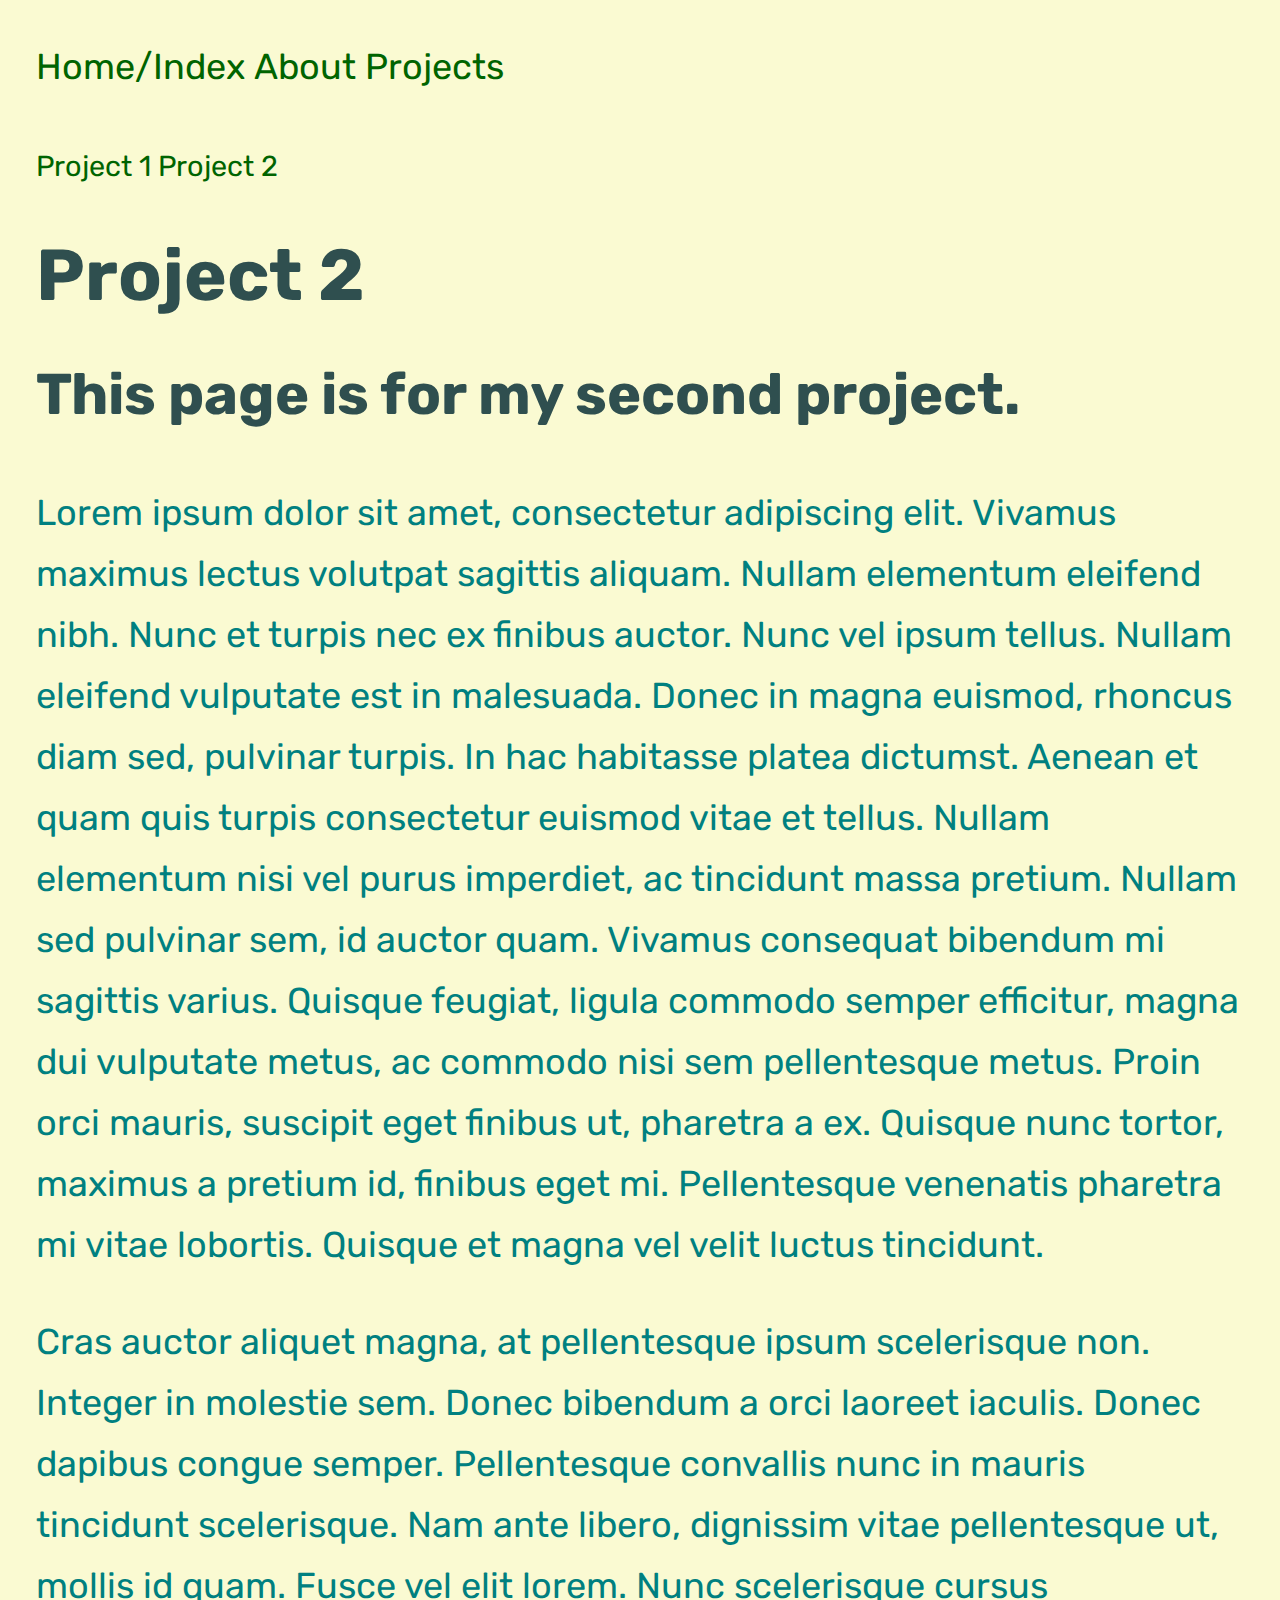
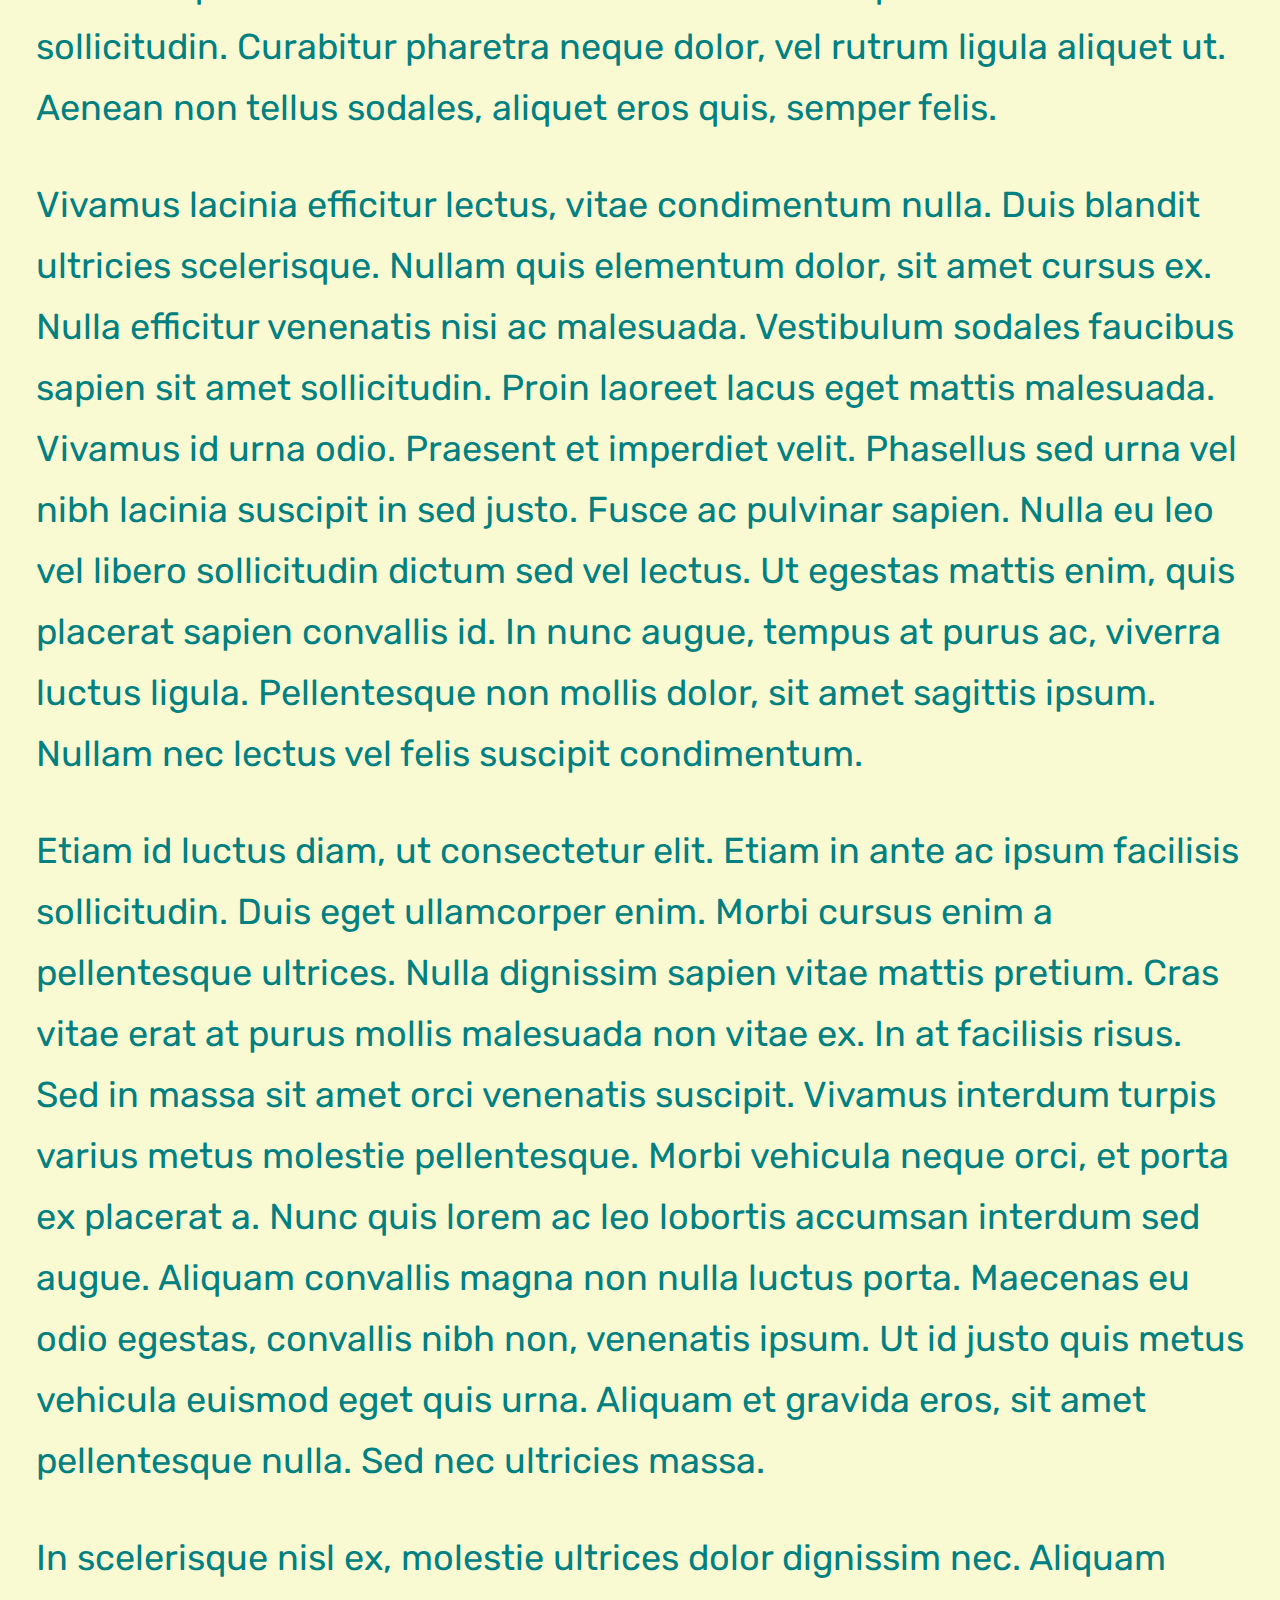
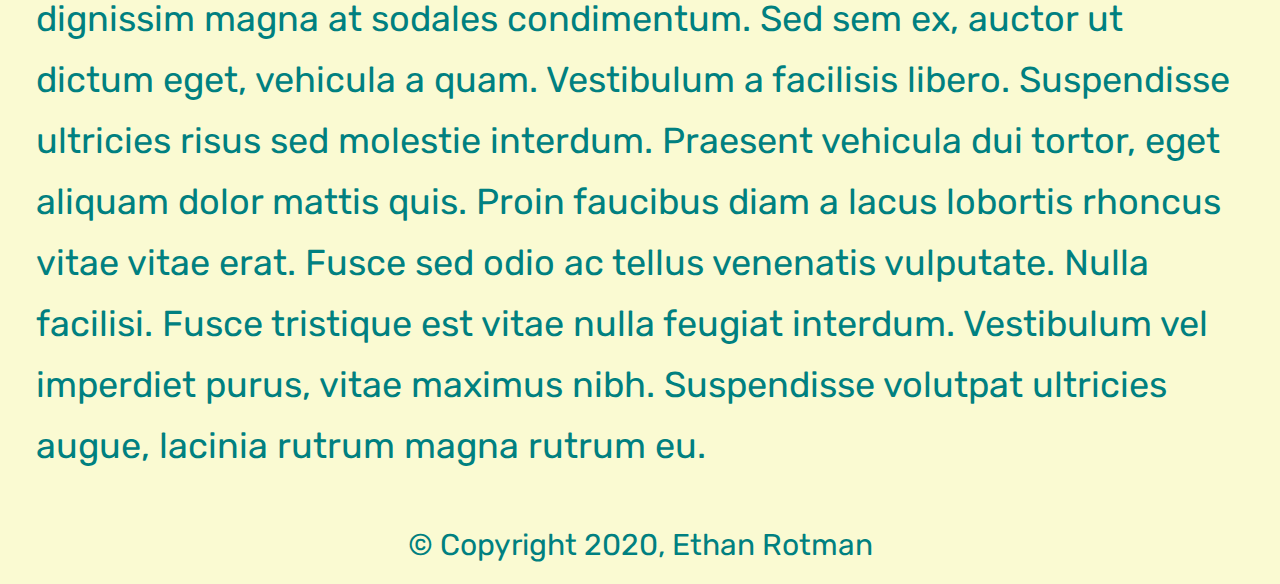
<file: projects/project2.html>
<!DOCTYPE html>
<html lang="en">
<head>
    <meta charset="UTF-8">
    <title>Project 2</title>
    <link href="../css/style.css" rel="stylesheet" type="text/css">
    <link href="https://fonts.googleapis.com/css2?family=Rubik:wght@400;500;700;900&display=swap" rel="stylesheet">
</head>
<body>
<div id="wrapper">
    <header>
        <menu>
            <li><a href="../index.html">Home/Index</a></li>
            <li><a href="../about.html">About</a></li>
            <li><a href="index.html">Projects</a></li>
        </menu>
        <menu2>
            <li><a href="project1.html">Project 1</a></li>
            <li><a href="project2.html">Project 2</a></li>
        </menu2>
    </header>
    <main>
        <h1>Project 2</h1>
        <h3>
            This page is for my second project.
        </h3>
        <p>
            Lorem ipsum dolor sit amet, consectetur adipiscing elit. Vivamus maximus lectus volutpat sagittis aliquam.
            Nullam elementum eleifend nibh. Nunc et turpis nec ex finibus auctor. Nunc vel ipsum tellus. Nullam eleifend
            vulputate est in malesuada. Donec in magna euismod, rhoncus diam sed, pulvinar turpis. In hac habitasse platea
            dictumst. Aenean et quam quis turpis consectetur euismod vitae et tellus. Nullam elementum nisi vel purus
            imperdiet, ac tincidunt massa pretium. Nullam sed pulvinar sem, id auctor quam. Vivamus consequat bibendum mi
            sagittis varius. Quisque feugiat, ligula commodo semper efficitur, magna dui vulputate metus, ac commodo nisi
            sem pellentesque metus. Proin orci mauris, suscipit eget finibus ut, pharetra a ex. Quisque nunc tortor, maximus
            a pretium id, finibus eget mi. Pellentesque venenatis pharetra mi vitae lobortis. Quisque et magna vel velit
            luctus tincidunt.
        </p>
        <p>
            Cras auctor aliquet magna, at pellentesque ipsum scelerisque non. Integer in molestie sem. Donec bibendum a orci
            laoreet iaculis. Donec dapibus congue semper. Pellentesque convallis nunc in mauris tincidunt scelerisque. Nam
            ante libero, dignissim vitae pellentesque ut, mollis id quam. Fusce vel elit lorem. Nunc scelerisque cursus
            sollicitudin. Curabitur pharetra neque dolor, vel rutrum ligula aliquet ut. Aenean non tellus sodales, aliquet
            eros quis, semper felis.
        </p>
        <p>
            Vivamus lacinia efficitur lectus, vitae condimentum nulla. Duis blandit ultricies scelerisque. Nullam quis
            elementum dolor, sit amet cursus ex. Nulla efficitur venenatis nisi ac malesuada. Vestibulum sodales faucibus
            sapien sit amet sollicitudin. Proin laoreet lacus eget mattis malesuada. Vivamus id urna odio. Praesent et
            imperdiet velit. Phasellus sed urna vel nibh lacinia suscipit in sed justo. Fusce ac pulvinar sapien. Nulla eu
            leo vel libero sollicitudin dictum sed vel lectus. Ut egestas mattis enim, quis placerat sapien convallis id. In
            nunc augue, tempus at purus ac, viverra luctus ligula. Pellentesque non mollis dolor, sit amet sagittis ipsum.
            Nullam nec lectus vel felis suscipit condimentum.
        </p>
        <p>
            Etiam id luctus diam, ut consectetur elit. Etiam in ante ac ipsum facilisis sollicitudin. Duis eget ullamcorper
            enim. Morbi cursus enim a pellentesque ultrices. Nulla dignissim sapien vitae mattis pretium. Cras vitae erat at
            purus mollis malesuada non vitae ex. In at facilisis risus. Sed in massa sit amet orci venenatis suscipit.
            Vivamus interdum turpis varius metus molestie pellentesque. Morbi vehicula neque orci, et porta ex placerat a.
            Nunc quis lorem ac leo lobortis accumsan interdum sed augue. Aliquam convallis magna non nulla luctus porta.
            Maecenas eu odio egestas, convallis nibh non, venenatis ipsum. Ut id justo quis metus vehicula euismod eget quis
            urna. Aliquam et gravida eros, sit amet pellentesque nulla. Sed nec ultricies massa.
        </p>
        <p>
            In scelerisque nisl ex, molestie ultrices dolor dignissim nec. Aliquam dignissim magna at sodales condimentum.
            Sed sem ex, auctor ut dictum eget, vehicula a quam. Vestibulum a facilisis libero. Suspendisse ultricies risus
            sed molestie interdum. Praesent vehicula dui tortor, eget aliquam dolor mattis quis. Proin faucibus diam a lacus
            lobortis rhoncus vitae vitae erat. Fusce sed odio ac tellus venenatis vulputate. Nulla facilisi. Fusce tristique
            est vitae nulla feugiat interdum. Vestibulum vel imperdiet purus, vitae maximus nibh. Suspendisse volutpat
            ultricies augue, lacinia rutrum magna rutrum eu.
        </p>
    </main>
    <footer>
        <small>&copy; Copyright 2020, Ethan Rotman</small>
    </footer>
</div>
</body>
</html>
</file>
<file: css/style.css>
html {
    font-family: 'Rubik', sans-serif;
    font-size: 36px;
    line-height: 61px;
    background-color: #fafad2;
}
#wrapper {
    width: 1208px;
    color: teal;
    margin-left: auto;
    margin-right: auto;
}
footer {
    text-align: center;
}
h1 {
    font-size: 200%;
    color: darkslategrey;
}
h2 {
    font-size: 180%;
    color: darkslategrey;
}
h3 {
    font-size: 160%;
    color: darkslategrey;
}
menu {
    padding-left: 0px;
    color: darkgreen;
}
menu2 {
    padding-left: 0px;
    font-size: 80%;
    color: darkgreen;
}
menu li {
    display: inline;
}
menu2 li {
    display: inline;
}

a:link {
    color: darkgreen;
    text-decoration: none;
}

a:visited {
    color: darkgreen;
    text-decoration: none;
}

a:hover {
    color: darkgreen;
    text-decoration: none;
}

a:active {
    color: darkgreen;
    text-decoration: none;
}
</file>
